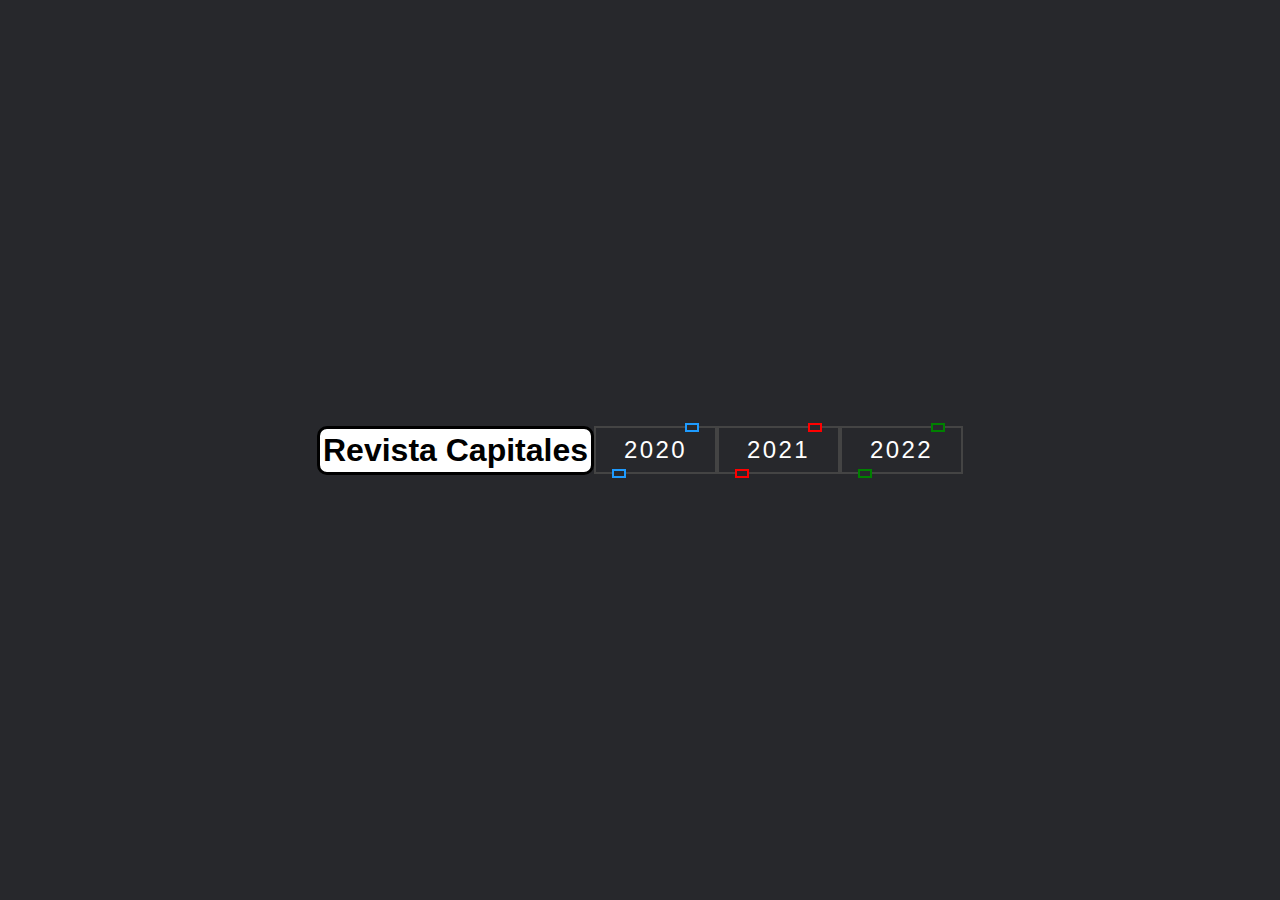
<file: index.html>
<!DOCTYPE html>
<html lang="es-ES">
<head>
	<meta charset="UTF-8">
	<title>CAPITALES</title>
	<link rel="stylesheet" href="style.css">
</head>
<body>
	<header>
	<h1>Revista Capitales</h1>
	</header>

	<div class="main">
	
	</div>

	<a  href="2020\Portadas 2020.html" style="--clr:#1e9bff"><span>2020</span><i></i></a>
	<a  href="2021\Portadas 2021.html" style="--clr:red"><span>2021</span><i></i></a>
	<a  href="2022\Portadas 2022.html" style="--clr:green"><span>2022</span><i></i></a>

</body>
</html>
</file>
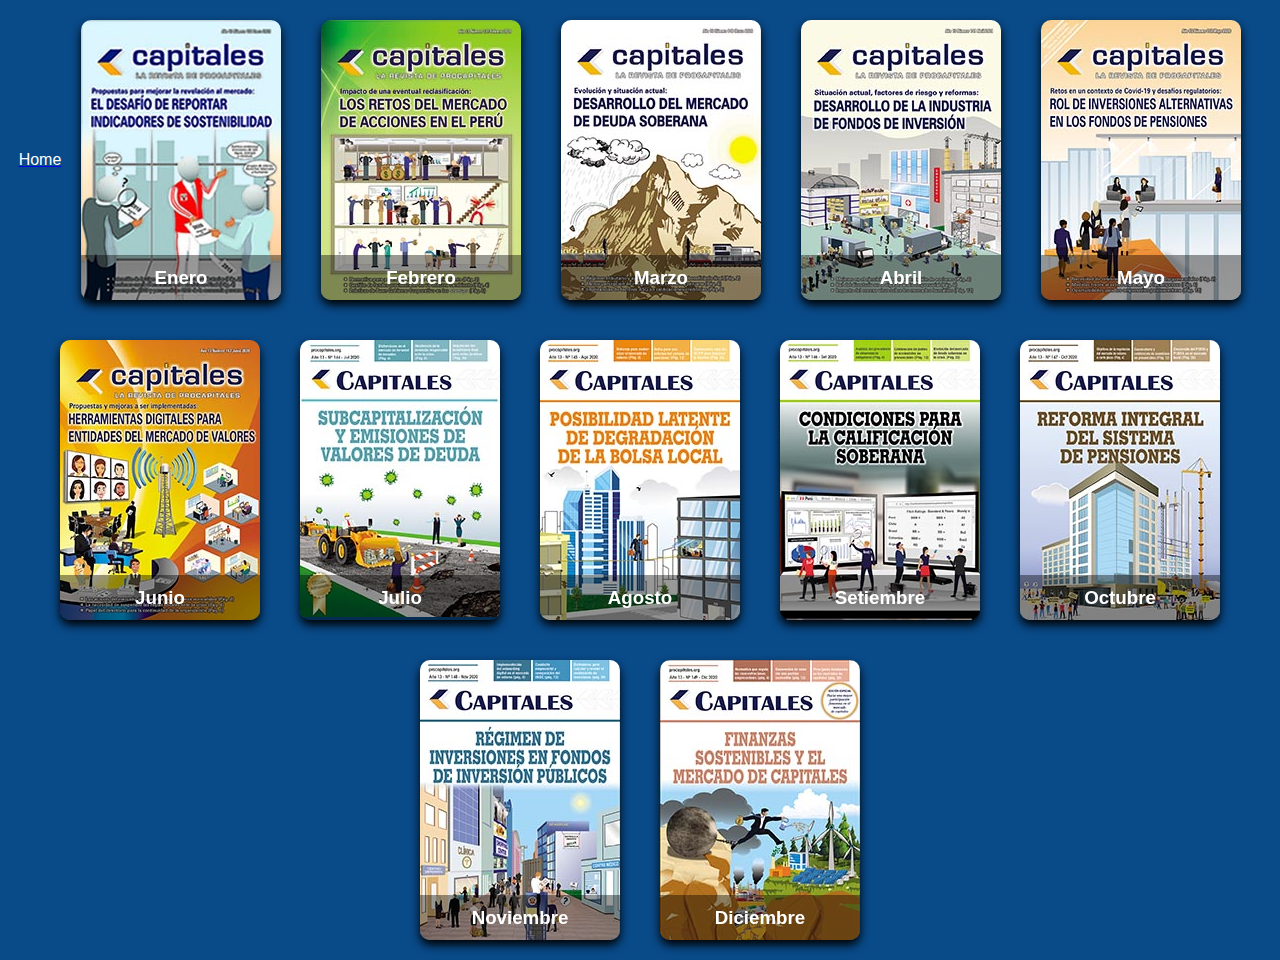
<file: 2020/Portadas 2020.html>
<!DOCTYPE html>
<html lang="en">
<head>
	<meta charset="UTF-8">
	<meta http-equiv="X-UA-Compatible" content="IE=edge">
	<meta name="viewport" content="width=device-width, initial-scale=1.0">
	<title>Document</title>
	<link rel="stylesheet" href="stylesportada.css">
</head>
<body>
	<a  href="..\index.html"><font color="white">Home</font></a>
	<div class="card">
		<div class="face front" align="center">
			<img src="img\Enero S.jpg" alt="">
			<h3>Enero</h3>
		</div>
		<div class="face back">
			<h3>ENERO 2020</h3>	
			<p>El Desafío de Reportar indicadores
			de sostenibilidad</p>
			<div class="link">
				<a href="#">Nº 138</a>
			</div>
		</div>
	</div>

	<div class="card">
		<div class="face front">
			<img src="img\Febrero S.jpg" alt="">
			<h3>Febrero</h3>
		</div>
		<div class="face back">
			<h3>Febrero 2020</h3>	
			<p>Los Retos del Mercado
			de Acciones en el Perú</p>
			<div class="link">
				<a>Nº 139</a>
			</div>
		</div>
	</div>

	<div class="card">
		<div class="face front">
			<img src="img\Marzo S.jpg" alt="">
			<h3>Marzo</h3>
		</div>
		<div class="face back">
			<h3>Marzo 2020</h3>	
			<p>Desarrollo del Mercado
			de Deuda Soberana</p>
			<div class="link">
			<a>Nº 140</a>
			</div>
		</div>
	</div>

	<div class="card">
		<div class="face front">
			<img src="img\Abril S.jpg" alt="">
			<h3>Abril</h3>
		</div>
		<div class="face back">
			<h3>Abril 2020</h3>	
			<p>Desarrollol de la Industria
			de Fondos de Inversión</p>
			<div class="link">
			<a>141</a>
			</div>
		</div>
	</div>

	<div class="card">
		<div class="face front">
			<img src="img\Mayo S.jpg" alt="">
			<h3>Mayo</h3>
		</div>
		<div class="face back">
			<h3>Mayo 2020</h3>	
			<p>Rol de Inversiones Alternativas
			en los Fondos de Pensiones</p>
			<div class="link">
			<a>142</a>
			</div>
		</div>
	</div>

	<div class="card">
		<div class="face front">
			<img src="img\Junio S.jpg" alt="">
			<h3>Junio</h3>
		</div>
		<div class="face back">
			<h3>Junio 2020</h3>	
			<p>Herramientas Digitales para
			Entidades del Mercado de Valores</p>
			<div class="link">
			<a>143</a>
			</div>
		</div>
	</div>

	<div class="card">
		<div class="face front">
			<img src="img\Julio S.jpg" alt="">
			<h3>Julio</h3>
		</div>
		<div class="face back">
			<h3>Julio 2020</h3>	
			<p>Subcapitalización y Emisiones
			de Valores de Deuda</p>
			<div class="link">
			<a>144</a>
			</div>
		</div>
	</div>

	<div class="card">
		<div class="face front">
			<img src="img\Agosto S.jpg" alt="">
			<h3>Agosto</h3>
		</div>
		<div class="face back">
			<h3>Agosto 2020</h3>	
			<p>Posibilidad Latente de 
			Degradación de la Bolsa Local</p>
			<div class="link">
			<a>145</a>
			</div>
		</div>
	</div>

	<div class="card">
		<div class="face front">
			<img src="img\Setiembre S.jpg" alt="">
			<h3>Setiembre</h3>
		</div>
		<div class="face back">
			<h3>Setiembre 2020</h3>	
			<p>Condiciones para la 
			Calificación Soberana</p>
			<div class="link">
			<a>146</a>
			</div>
		</div>
	</div>

	<div class="card">
		<div class="face front">
			<img src="img\Octubre S.jpg" alt="">
			<h3>Octubre</h3>
		</div>
		<div class="face back">
			<h3>Octubre 2020</h3>	
			<p>Reforma Integral del
			Sistema de Pensiones</p>
			<div class="link">
			<a>147</a>
			</div>
		</div>
	</div>

	<div class="card">
		<div class="face front">
			<img src="img\Noviembre S.jpg" alt="">
			<h3>Noviembre</h3>
		</div>
		<div class="face back">
			<h3>Noviembre 2020</h3>	
			<p>Régimen de Inversiones en
			Fondos de Inversión Públicos</p>
			<div class="link">
			<a>148</a>
			</div>
		</div>
	</div>

	<div class="card">
		<div class="face front">
			<img src="img\Diciembre S.jpg" alt="">
			<h3>Diciembre</h3>
		</div>
		<div class="face back">
			<h3>Diciembre 2020</h3>	
			<p>Finanzas Sostenibles y el
			Mercado de Capitales</p>
			<div class="link">
			<a>149</a>
			</div>
		</div>
	</div>
</body>
</html>
</file>
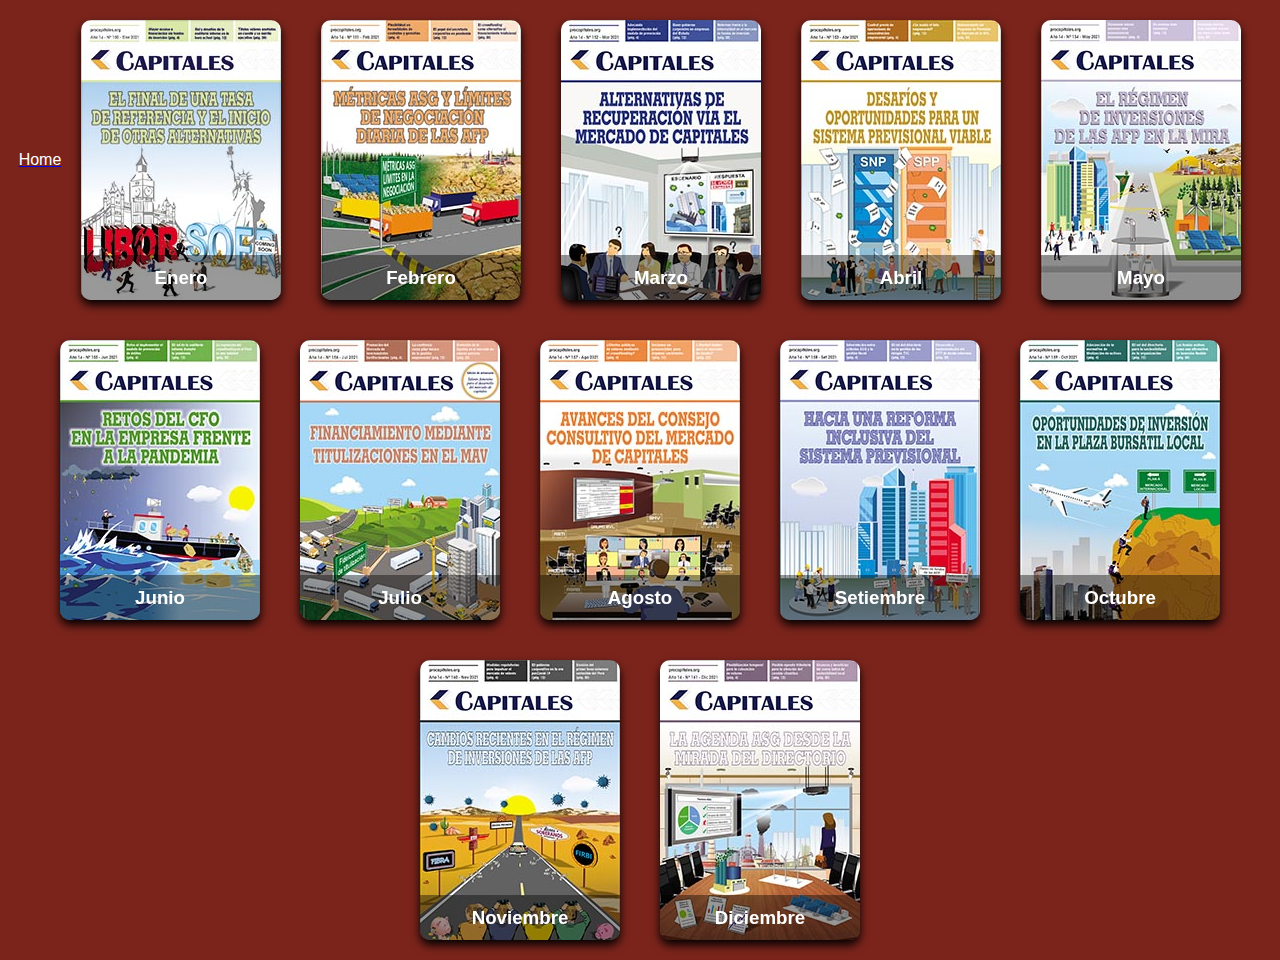
<file: 2021/Portadas 2021.html>
<!DOCTYPE html>
<html lang="en">
<head>
	<meta charset="UTF-8">
	<meta http-equiv="X-UA-Compatible" content="IE=edge">
	<meta name="viewport" content="width=device-width, initial-scale=1.0">
	<title>Document</title>
	<link rel="stylesheet" href="stylesportada21.css">
</head>
<body>
	<a  href="..\index.html"><font color="white">Home</font></a>
	<div class="card">
		<div class="face front" align="center">
			<img src="img\Enero S.jpg" alt="">
			<h3>Enero</h3>
		</div>
		<div class="face back">
			<h3>ENERO 2021</h3>	
			<p>El Final de una Tasa de Referencia
			y el Inicio de otras Alternativas</p>
			<div class="link">
				<a>Nº 150</a>
			</div>
		</div>
	</div>

	<div class="card">
		<div class="face front">
			<img src="img\Febrero S.jpg" alt="">
			<h3>Febrero</h3>
		</div>
		<div class="face back">
			<h3>Febrero 2021</h3>	
			<p>Métricas ASG y Límites de
			Negociación Diaria de las AFP</p>
			<div class="link">
				<a>Nº 151</a>
			</div>
		</div>
	</div>

	<div class="card">
		<div class="face front">
			<img src="img\Marzo S.jpg" alt="">
			<h3>Marzo</h3>
		</div>
		<div class="face back">
			<h3>Marzo 2021</h3>	
			<p>Alternativas de Recuperación 
			Vía el Mercado de Capitales</p>
			<div class="link">
			<a>Nº 152</a>
			</div>
		</div>
	</div>

	<div class="card">
		<div class="face front">
			<img src="img\Abril S.jpg" alt="">
			<h3>Abril</h3>
		</div>
		<div class="face back">
			<h3>Abril 2021</h3>	
			<p>Desafíos y Oportunidades para
			un Sistema Previsional Viable</p>
			<div class="link">
			<a>153</a>
			</div>
		</div>
	</div>

	<div class="card">
		<div class="face front">
			<img src="img\Mayo S.jpg" alt="">
			<h3>Mayo</h3>
		</div>
		<div class="face back">
			<h3>Mayo 2021</h3>	
			<p>El Régimen de Inversiones
			de las AFP en la Mira</p>
			<div class="link">
			<a>154</a>
			</div>
		</div>
	</div>

	<div class="card">
		<div class="face front">
			<img src="img\Junio S.jpg" alt="">
			<h3>Junio</h3>
		</div>
		<div class="face back">
			<h3>Junio 2021</h3>	
			<p>Retos del CFO en la Empresa
			Frente a la Pandemia</p>
			<div class="link">
			<a>155</a>
			</div>
		</div>
	</div>

	<div class="card">
		<div class="face front">
			<img src="img\Julio S.jpg" alt="">
			<h3>Julio</h3>
		</div>
		<div class="face back">
			<h3>Julio 2021</h3>	
			<p>Financiamiento Mediante
			Titulizaciones en el MAV</p>
			<div class="link">
			<a>156</a>
			</div>
		</div>
	</div>

	<div class="card">
		<div class="face front">
			<img src="img\Agosto S.jpg" alt="">
			<h3>Agosto</h3>
		</div>
		<div class="face back">
			<h3>Agosto 2021</h3>	
			<p>Avances del Consejo Consultivo
			del Mercado de Capitales</p>
			<div class="link">
			<a>157</a>
			</div>
		</div>
	</div>

	<div class="card">
		<div class="face front">
			<img src="img\Setiembre S.jpg" alt="">
			<h3>Setiembre</h3>
		</div>
		<div class="face back">
			<h3>Setiembre 2021</h3>	
			<p>Hacia una Reforma Inclusiva
			del Sistema Previsional</p>
			<div class="link">
			<a>158</a>
			</div>
		</div>
	</div>

	<div class="card">
		<div class="face front">
			<img src="img\Octubre S.jpg" alt="">
			<h3>Octubre</h3>
		</div>
		<div class="face back">
			<h3>Octubre 2021</h3>	
			<p>Oportunidades de Inversión
			en la Plaza Bursátil Local</p>
			<div class="link">
			<a>159</a>
			</div>
		</div>
	</div>

	<div class="card">
		<div class="face front">
			<img src="img\Noviembre S.jpg" alt="">
			<h3>Noviembre</h3>
		</div>
		<div class="face back">
			<h3>Noviembre 2021</h3>	
			<p>Cambios Recientes en el 
			Régimen de Inversiones de las AFP</p>
			<div class="link">
			<a>160</a>
			</div>
		</div>
	</div>

	<div class="card">
		<div class="face front">
			<img src="img\Diciembre S.jpg" alt="">
			<h3>Diciembre</h3>
		</div>
		<div class="face back">
			<h3>Diciembre 2021</h3>	
			<p>La Agenda ASG desde la
			Mirada del Directorio</p>
			<div class="link">
			<a>161</a>
			</div>
		</div>
	</div>
</body>
</html>
</file>
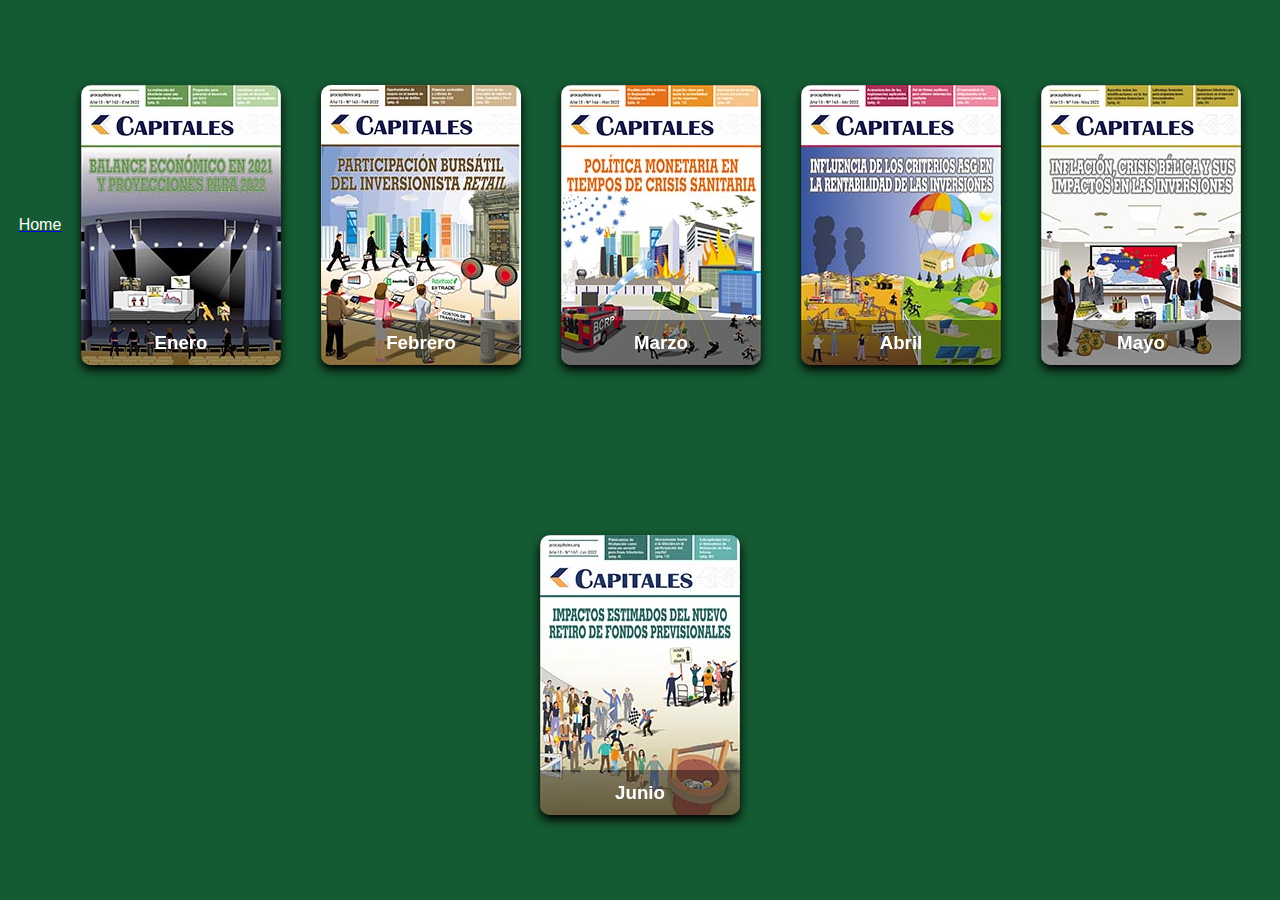
<file: 2022/Portadas 2022.html>
<!DOCTYPE html>
<html lang="en">
<head>
	<meta charset="UTF-8">
	<meta http-equiv="X-UA-Compatible" content="IE=edge">
	<meta name="viewport" content="width=device-width, initial-scale=1.0">
	<title>Document</title>
	<link rel="stylesheet" href="stylesportada22.css">
</head>
<body>
	<a  href="..\index.html"><font color="white">Home</font></a>
	<div class="card">
		<div class="face front" align="center">
			<img src="img\Enero S.jpg" alt="">
			<h3>Enero</h3>
		</div>
		<div class="face back">
			<h3>ENERO 2022</h3>	
			<p>Balance Económico en  2021
			y Proyecciones para 2022</p>
			<div class="link">
				<a>Nº 162</a>
			</div>
		</div>
	</div>

	<div class="card">
		<div class="face front">
			<img src="img\Febrero S.jpg" alt="">
			<h3>Febrero</h3>
		</div>
		<div class="face back">
			<h3>Febrero 2022</h3>	
			<p>Participación Bursátil
			del Inversionista RETAIL</p>
			<div class="link">
				<a>Nº 163</a>
			</div>
		</div>
	</div>

	<div class="card">
		<div class="face front">
			<img src="img\Marzo S.jpg" alt="">
			<h3>Marzo</h3>
		</div>
		<div class="face back">
			<h3>Marzo 2022</h3>	
			<p>Política Monetaria en
			Tiempos de Crisis Sanitaria</p>
			<div class="link">
			<a>Nº 164</a>
			</div>
		</div>
	</div>

	<div class="card">
		<div class="face front">
			<img src="img\Abril S.jpg" alt="">
			<h3>Abril</h3>
		</div>
		<div class="face back">
			<h3>Abril 2022</h3>	
			<p>Influencia de los Criterios ASG en 
			la Rentabilidad de las Inversiones</p>
			<div class="link">
			<a>165</a>
			</div>
		</div>
	</div>

	<div class="card">
		<div class="face front">
			<img src="img\Mayo S.jpg" alt="">
			<h3>Mayo</h3>
		</div>
		<div class="face back">
			<h3>Mayo 2022</h3>	
			<p>Inflación, Crisis Bélica y sus 
			Impactos en las Inversiones</p>
			<div class="link">
			<a>166</a>
			</div>
		</div>
	</div>

	<div class="card">
		<div class="face front">
			<img src="img\Junio S.jpg" alt="">
			<h3>Junio</h3>
		</div>
		<div class="face back">
			<h3>Junio 2022</h3>	
			<p>Impactos Estimados del Nuevo
			Retiro de Fondos Previsionales</p>
			<div class="link">
			<a>167</a>
			</div>
		</div>
	</div>

</body>
</html>
</file>
<file: style.css>
header{
	background-color: white;
	border-style: solid;
	border-radius: 10px;
	padding: 3px;
	text-align: center;
	margen-top: 0;
}


@import url('https://fonts.googleapis.com/css2?family=Poppins:wght@300;400;500;600;700;800;900&display=swap');
*



{
margin: 0;
padding: 0;
box-sizing: border-box;
font-family: 'Poppins', sans-serif;
}
body
{
display: flex;
justify-content: center;
align-items: center;
min-height: 100vh;
background: #27282c;
}
a
{
position: relative;
background: #444;
color: #fff;
text-decoration: none;
text-transform: uppercase;
font-size: 1.5em;
letter-spacing: 0.1em;
padding: 10px 30px;
transition: 0.5s;
}
a:hover
{
	letter-spacing: 0.25em;
	background: var(--clr);
	color: var(--clr);
	box-shadow: 0 0 35px var(--clr);	
}
a::before
{
content: '';
position: absolute;
inset: 2px;
background: #27282c;
}
a span
{
position: relative;
z-index: 1;
}
a i
{
position: absolute;
inset: 0;
display: block;
}
a i::before
{
content: '';
position: absolute;
top: -3.5px;
left: 80%;
width: 10px;
height:  5px;
border:  2px solid var(--clr);
background: #27282c;
transform: translateX(-50%);
transition: 0.5s;
}
a:hover i::before
{
width: 20px;
left: 20%;
}
a i::after
{
content: '';
position: absolute;
bottom: -3.5px;
left: 20%;
width: 10px;
height:  5px;
border:  2px solid var(--clr);
background: #27282c;
transform: translateX(-50%);
transition: 0.5s;
}
a:hover i::after
{
width: 20px;
left: 80%;
}
</file>
<file: 2020/stylesportada.css>
*{
	margin: 0;
	padding: 0;
	box-sizing: border-box;
	font-family: sans-serif;
}

body {
	display: flex;
	flex-wrap: wrap;
	align-items: center;
	justify-content: center;
	min-height: 100vh;
	background: rgb(9, 74, 136);
}


.card {
	position: relative;
	width: 200px;
	height: 280px;
	margin: 20px;
}

.card .face {
	position: absolute;
	width: 100%;
	height: 100%;	
	backface-visibility: hidden;
	border-radius: 10px;
	overflow: hidden;
	transition: .5s;
}

.card .front {
	transform: perspective(600px) rotateY(0deg);
	box-shadow: 0 5px 10px #000;
}

.card . front img {
	position: absolute;
	width: 100%;
	height: 100%;	
	object-fit: cover;
}	

.card .front h3 {
    position: absolute;
    bottom: 0;
    width: 100%;
    height: 45px;
    line-height: 45px;
    color: #fff;
    background: rgba(0,0,0,.4);
    text-align: center;
}

.card .back {
    transform: perspective(600px) rotateY(180deg);
    background: rgb(3, 35, 54);
    padding: 15px;
    color: #f3f3f3;
    display: flex;
    flex-direction: column;
    justify-content: space-between;
    text-align: center;
    box-shadow: 0 5px 10px #000;
}

.card .back .link {
    border-top: solid 1px #f3f3f3;
    height: 50px;
    line-height: 50px;
}

.card .back .link a {
    color: #f3f3f3;
}

.card .back h3 {
    font-size: 30px;
    margin-top: 20px;
    letter-spacing: 2px;
}

.card .back p {
    letter-spacing: 1px;
} 

.card:hover .front {
    transform: perspective(600px) rotateY(180deg);
}

.card:hover .back {
    transform: perspective(600px) rotateY(360deg);
}
</file>
<file: 2021/stylesportada21.css>
*{
	margin: 0;
	padding: 0;
	box-sizing: border-box;
	font-family: sans-serif;
}

body {
	display: flex;
	flex-wrap: wrap;
	align-items: center;
	justify-content: center;
	min-height: 100vh;
	background: rgb(123, 36, 28);
}


.card {
	position: relative;
	width: 200px;
	height: 280px;
	margin: 20px;
}

.card .face {
	position: absolute;
	width: 100%;
	height: 100%;	
	backface-visibility: hidden;
	border-radius: 10px;
	overflow: hidden;
	transition: .5s;
}

.card .front {
	transform: perspective(600px) rotateY(0deg);
	box-shadow: 0 5px 10px #000;
}

.card . front img {
	position: absolute;
	width: 100%;
	height: 100%;	
	object-fit: cover;
}	

.card .front h3 {
    position: absolute;
    bottom: 0;
    width: 100%;
    height: 45px;
    line-height: 45px;
    color: #fff;
    background: rgba(0,0,0,.4);
    text-align: center;
}

.card .back {
    transform: perspective(600px) rotateY(180deg);
    background: rgb(65, 7, 2);
    padding: 15px;
    color: #f3f3f3;
    display: flex;
    flex-direction: column;
    justify-content: space-between;
    text-align: center;
    box-shadow: 0 5px 10px #000;
}

.card .back .link {
    border-top: solid 1px #f3f3f3;
    height: 50px;
    line-height: 50px;
}

.card .back .link a {
    color: #f3f3f3;
}

.card .back h3 {
    font-size: 30px;
    margin-top: 20px;
    letter-spacing: 2px;
}

.card .back p {
    letter-spacing: 1px;
} 

.card:hover .front {
    transform: perspective(600px) rotateY(180deg);
}

.card:hover .back {
    transform: perspective(600px) rotateY(360deg);
}
</file>
<file: 2022/stylesportada22.css>
*{
	margin: 0;
	padding: 0;
	box-sizing: border-box;
	font-family: sans-serif;
}

body {
	display: flex;
	flex-wrap: wrap;
	align-items: center;
	justify-content: center;
	min-height: 100vh;
	background: rgb(20, 90, 50);
}


.card {
	position: relative;
	width: 200px;
	height: 280px;
	margin: 20px;
}

.card .face {
	position: absolute;
	width: 100%;
	height: 100%;	
	backface-visibility: hidden;
	border-radius: 10px;
	overflow: hidden;
	transition: .5s;
}

.card .front {
	transform: perspective(600px) rotateY(0deg);
	box-shadow: 0 5px 10px #000;
}

.card . front img {
	position: absolute;
	width: 100%;
	height: 100%;	
	object-fit: cover;
}	

.card .front h3 {
    position: absolute;
    bottom: 0;
    width: 100%;
    height: 45px;
    line-height: 45px;
    color: #fff;
    background: rgba(0,0,0,.4);
    text-align: center;
}

.card .back {
    transform: perspective(600px) rotateY(180deg);
    background: rgb(1, 54, 9 );
    padding: 15px;
    color: #f3f3f3;
    display: flex;
    flex-direction: column;
    justify-content: space-between;
    text-align: center;
    box-shadow: 0 5px 10px #000;
}

.card .back .link {
    border-top: solid 1px #f3f3f3;
    height: 50px;
    line-height: 50px;
}

.card .back .link a {
    color: #f3f3f3;
}

.card .back h3 {
    font-size: 30px;
    margin-top: 20px;
    letter-spacing: 2px;
}

.card .back p {
    letter-spacing: 1px;
} 

.card:hover .front {
    transform: perspective(600px) rotateY(180deg);
}

.card:hover .back {
    transform: perspective(600px) rotateY(360deg);
}
</file>
